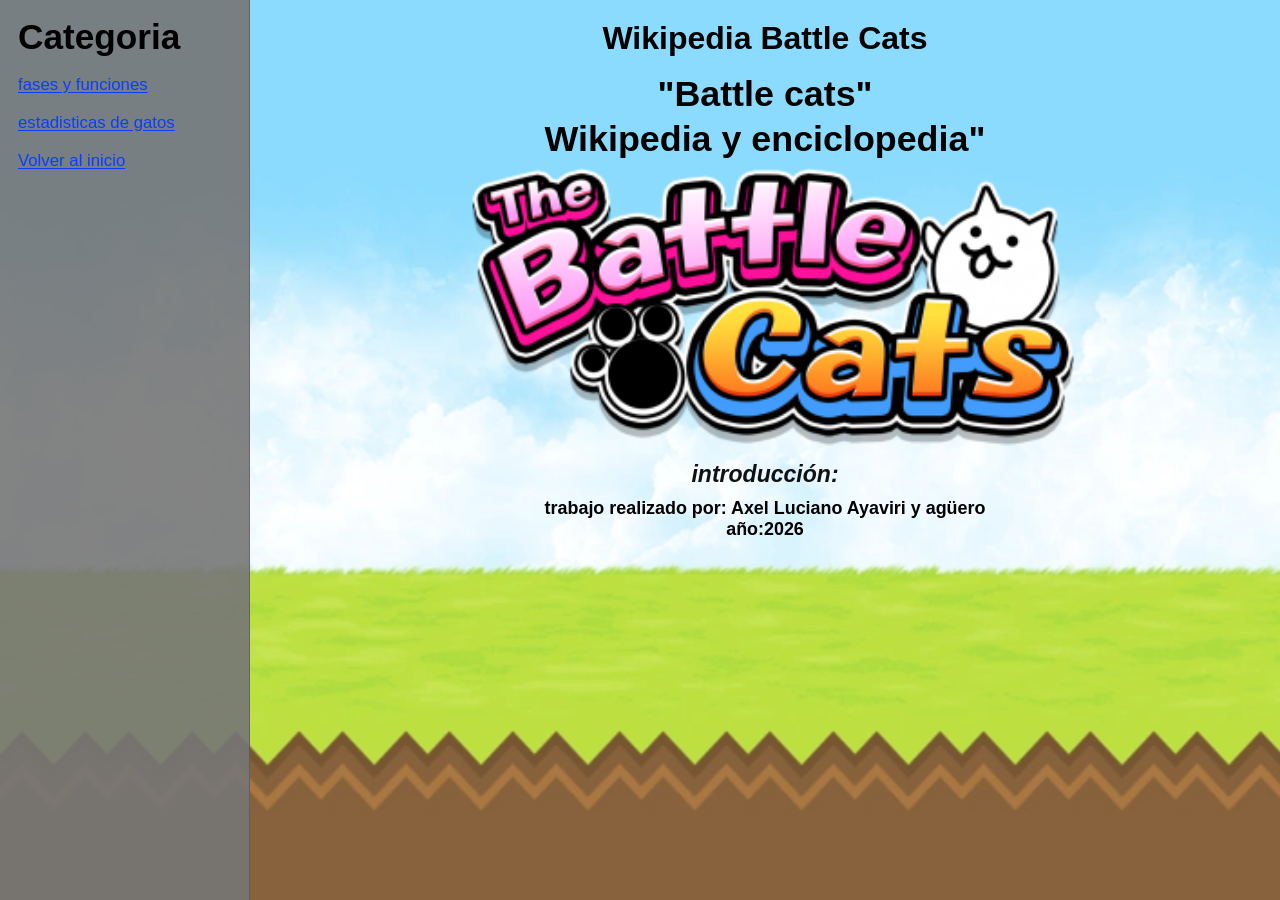
<file: index.html>
<!DOCTYPE html>
<html lang="es">
  <head>
    <meta charset="UTF-8" />
    <meta name="viewport" content="width=device-width, initial-scale=1.0" />
    <title>Wikipedia Battle Cats</title>
    <link rel="stylesheet" href="styles.css" />
  </head>
  <body>
    <div class="page">
      <aside class="sidebar">
        <h2>Categoria</h2>
        <ul>
          <li><a href="fases-y-funciones.html">fases y funciones</a></li>
          <li><a href="estadisticas-de-gatos.html">estadisticas de gatos</a></li>
          <li><a href="index.html">Volver al inicio</a></li>
        </ul>
      </aside>

      <main class="content">
        <header class="top-title">
          <h1>Wikipedia Battle Cats</h1>
        </header>

        <section class="intro">
          <h2>
            "Battle cats"<br />
            <span>Wikipedia y enciclopedia"</span>
          </h2>

          <div class="logo-wrap">
            <img src="imagenes/battle%20cats%20logo.png" alt="Battle Cats logo" />
          </div>

          <p class="label">introducción:</p>
          <p class="credit">trabajo realizado por: Axel Luciano Ayaviri y agüero</p>
          <p class="year">año:2026</p>
          </form>
        </section>
      </main>
    </div>
  </body>
</html>
</file>
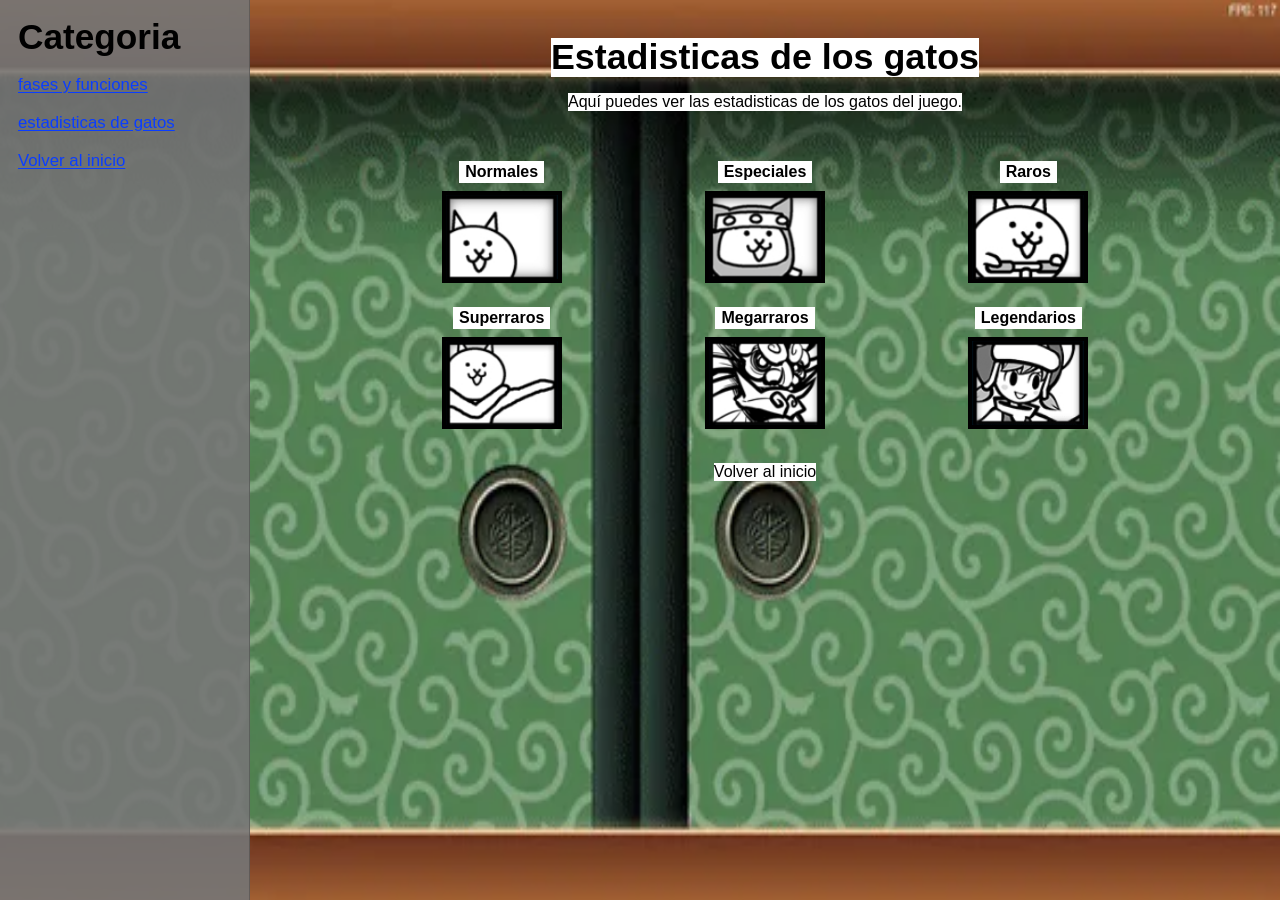
<file: estadisticas-de-gatos.html>
<!DOCTYPE html>
<html lang="es">
  <head>
    <meta charset="UTF-8" />
    <meta name="viewport" content="width=device-width, initial-scale=1.0" />
    <title>Estadisticas de gatos | Battle Cats</title>
    <link rel="stylesheet" href="styles.css" />
  </head>
  <body class="detail-page">
    <div class="page">
      <aside class="sidebar">
        <h2>Categoria</h2>
        <ul>
          <li><a href="fases-y-funciones.html">fases y funciones</a></li>
          <li><a href="estadisticas-de-gatos.html">estadisticas de gatos</a></li>
          <li><a href="index.html">Volver al inicio</a></li>
        </ul>
      </aside>

      <main class="content">
        <header class="top-title">
        </header>
        <section class="intro">
          <h2>Estadisticas de los gatos</h2>
          <p>Aquí puedes ver las estadisticas de los gatos del juego.</p>
          <nav class="category-links" aria-label="Categorias de gatos">
            <a class="category-card" href="gatos-normales.html">
              <span>Normales</span>
              <img src="imagenes/gato%20normal.png" alt="Gatos normales" />
            </a>
            <a class="category-card" href="gatos-especiales.html">
              <span>Especiales</span>
              <img src="imagenes/gato%20especial.png" alt="Gatos especiales" />
            </a>
            <a class="category-card" href="gatos-raros.html">
              <span>Raros</span>
              <img src="imagenes/gato%20raro.png" alt="Gatos raros" />
            </a>
            <a class="category-card" href="gatos-superraros.html">
              <span>Superraros</span>
              <img src="imagenes/gato%20superraro.png" alt="Gatos superraros" />
            </a>
            <a class="category-card" href="gatos-megarraros.html">
              <span>Megarraros</span>
              <img src="imagenes/gato%20megarraro.png" alt="Gatos megarraros" />
            </a>
            <a class="category-card" href="gatos-legendarios.html">
              <span>Legendarios</span>
              <img src="imagenes/gato%20legendario.png" alt="Gatos legendarios" />
            </a>
          </nav>
          <p><a href="index.html">Volver al inicio</a></p>
        </section>
      </main>
    </div>
  </body>
</html>
</file>
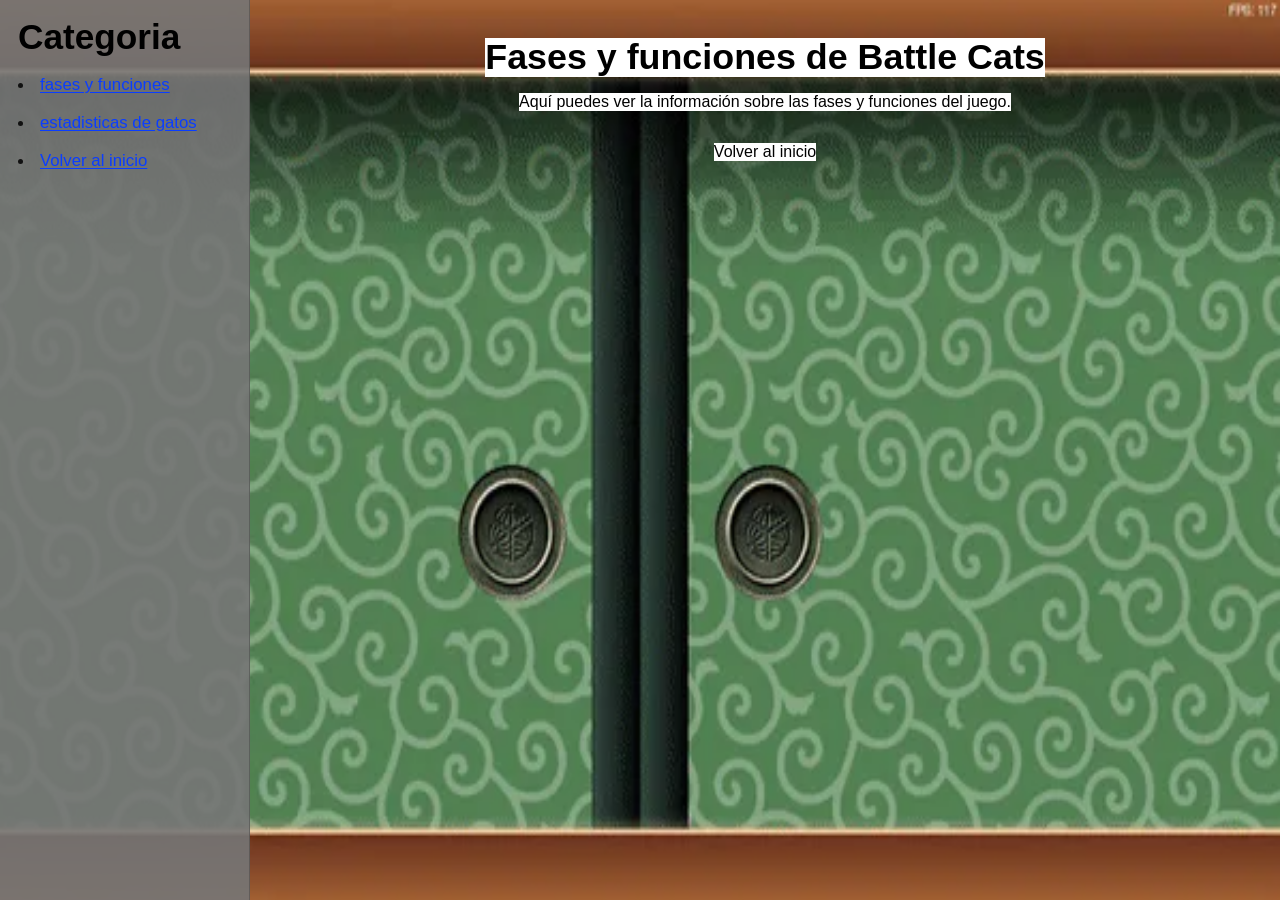
<file: fases-y-funciones.html>
<!DOCTYPE html>
<html lang="es">
  <head>
    <meta charset="UTF-8" />
    <meta name="viewport" content="width=device-width, initial-scale=1.0" />
    <title>Fases y funciones | Battle Cats</title>
    <link rel="stylesheet" href="styles.css" />
  </head>
  <body class="detail-page">
    <div class="page">
      <aside class="sidebar">
        <h2>Categoria</h2>
          <li><a href="fases-y-funciones.html">fases y funciones</a></li>
          <li><a href="estadisticas-de-gatos.html">estadisticas de gatos</a></li>
          <li><a href="index.html">Volver al inicio</a></li>
      </aside>

      <main class="content">
        <header class="top-title">
        </header>
        <section class="intro">
          <h2>Fases y funciones de Battle Cats</h2>
          <p>Aquí puedes ver la información sobre las fases y funciones del juego.</p>
          <p><a href="index.html">Volver al inicio</a></p>
        </section>
      </main>
    </div>
  </body>
</html>
</file>
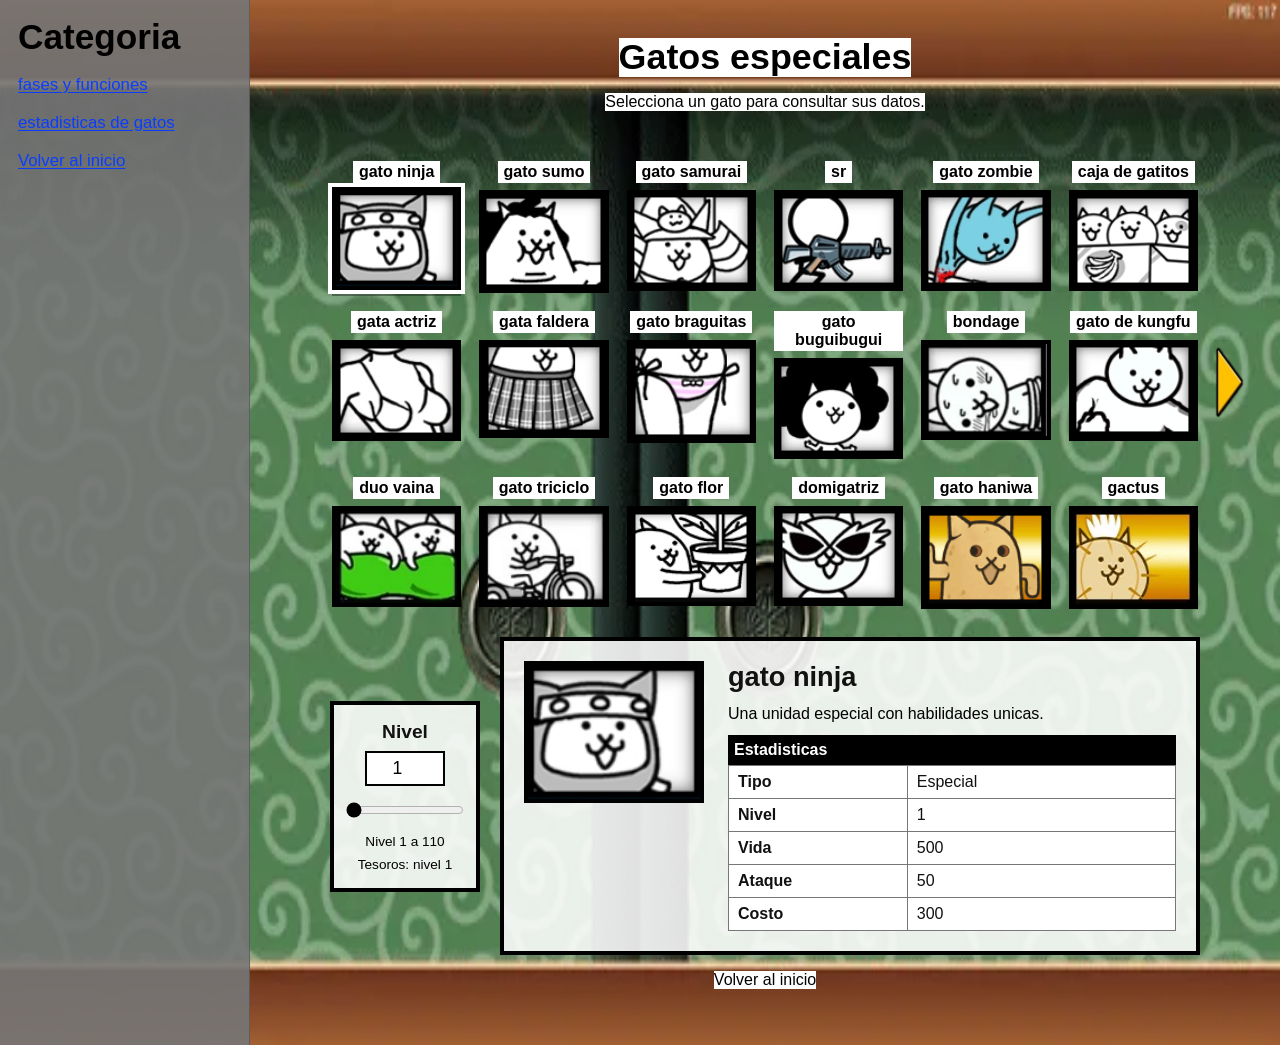
<file: gatos-especiales.html>
<!DOCTYPE html>
<html lang="es">
  <head>
    <meta charset="UTF-8" />
    <meta name="viewport" content="width=device-width, initial-scale=1.0" />
    <title>Gatos especiales | Battle Cats</title>
    <link rel="stylesheet" href="styles.css" />
    <script src="special-script.js" defer></script>
  </head>
  <body class="detail-page">
    <div class="page">
      <aside class="sidebar">
        <h2>Categoria</h2>
        <ul>
          <li><a href="fases-y-funciones.html">fases y funciones</a></li>
          <li><a href="estadisticas-de-gatos.html">estadisticas de gatos</a></li>
          <li><a href="index.html">Volver al inicio</a></li>
        </ul>
      </aside>
      <main class="content">
        <section class="intro special-cats-page">
          <h2>Gatos especiales</h2>
          <p>Selecciona un gato para consultar sus datos.</p>

          <div class="special-cats-navigation">
            <button id="special-previous" class="page-arrow page-arrow-left" type="button" aria-label="Pagina anterior"></button>
            <div id="special-cats-grid" class="normal-cats-grid" aria-label="Gatos especiales"></div>
            <button id="special-next" class="page-arrow page-arrow-right" type="button" aria-label="Pagina siguiente"></button>
          </div>

          <div class="cat-viewer">
            <aside class="level-control" aria-label="Control de nivel">
              <label for="special-cat-level">Nivel</label>
              <input id="special-cat-level" type="number" min="1" max="110" value="1" />
              <input id="special-cat-level-range" type="range" min="1" max="110" value="1" />
              <p>Nivel 1 a 110</p>
              <p>Tesoros: nivel 1</p>
            </aside>

            <article id="special-cat-details" class="cat-details" aria-live="polite">
              <div class="cat-details-image-wrap">
                <img id="special-cat-image" src="" alt="" />
              </div>
              <div class="cat-details-content">
                <h3 id="special-cat-name"></h3>
                <p id="special-cat-description"></p>
                <table class="cat-stats">
                  <caption>Estadisticas</caption>
                  <tbody>
                    <tr><th scope="row">Tipo</th><td id="special-cat-type"></td></tr>
                    <tr><th scope="row">Nivel</th><td id="special-cat-level-value"></td></tr>
                    <tr><th scope="row">Vida</th><td id="special-cat-health"></td></tr>
                    <tr><th scope="row">Ataque</th><td id="special-cat-attack"></td></tr>
                    <tr><th scope="row">Costo</th><td id="special-cat-cost"></td></tr>
                  </tbody>
                </table>
              </div>
            </article>
          </div>

          <p><a href="index.html">Volver al inicio</a></p>
        </section>
      </main>
    </div>
  </body>
</html>
</file>
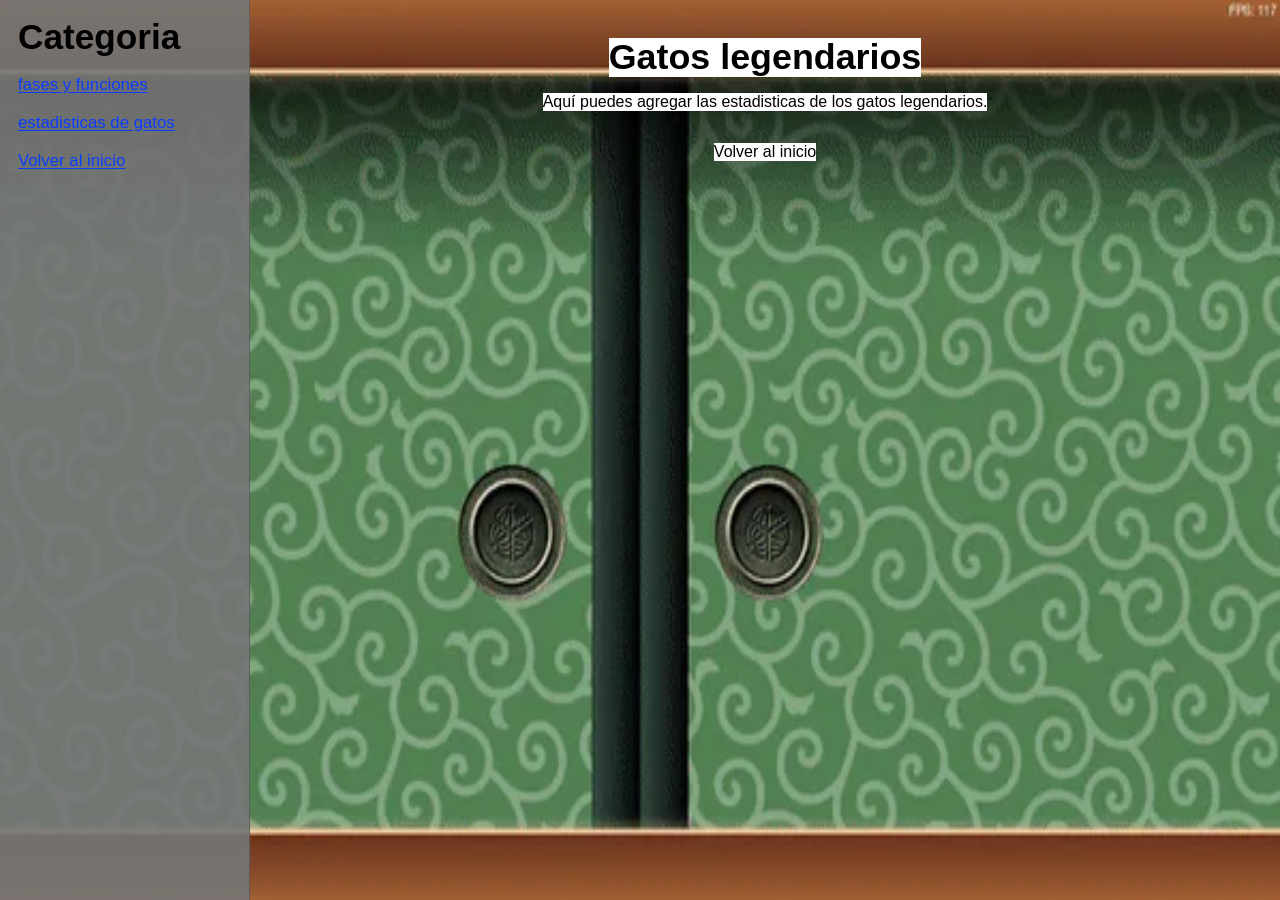
<file: gatos-legendarios.html>
<!DOCTYPE html>
<html lang="es">
  <head>
    <meta charset="UTF-8" />
    <meta name="viewport" content="width=device-width, initial-scale=1.0" />
    <title>Gatos legendarios | Battle Cats</title>
    <link rel="stylesheet" href="styles.css" />
  </head>
  <body class="detail-page">
    <div class="page">
      <aside class="sidebar">
        <h2>Categoria</h2>
        <ul>
          <li><a href="fases-y-funciones.html">fases y funciones</a></li>
          <li><a href="estadisticas-de-gatos.html">estadisticas de gatos</a></li>
          <li><a href="index.html">Volver al inicio</a></li>
        </ul>
      </aside>
      <main class="content">
        <section class="intro">
          <h2>Gatos legendarios</h2>
          <p>Aquí puedes agregar las estadisticas de los gatos legendarios.</p>
          <p><a href="index.html">Volver al inicio</a></p>
        </section>
      </main>
    </div>
  </body>
</html>
</file>
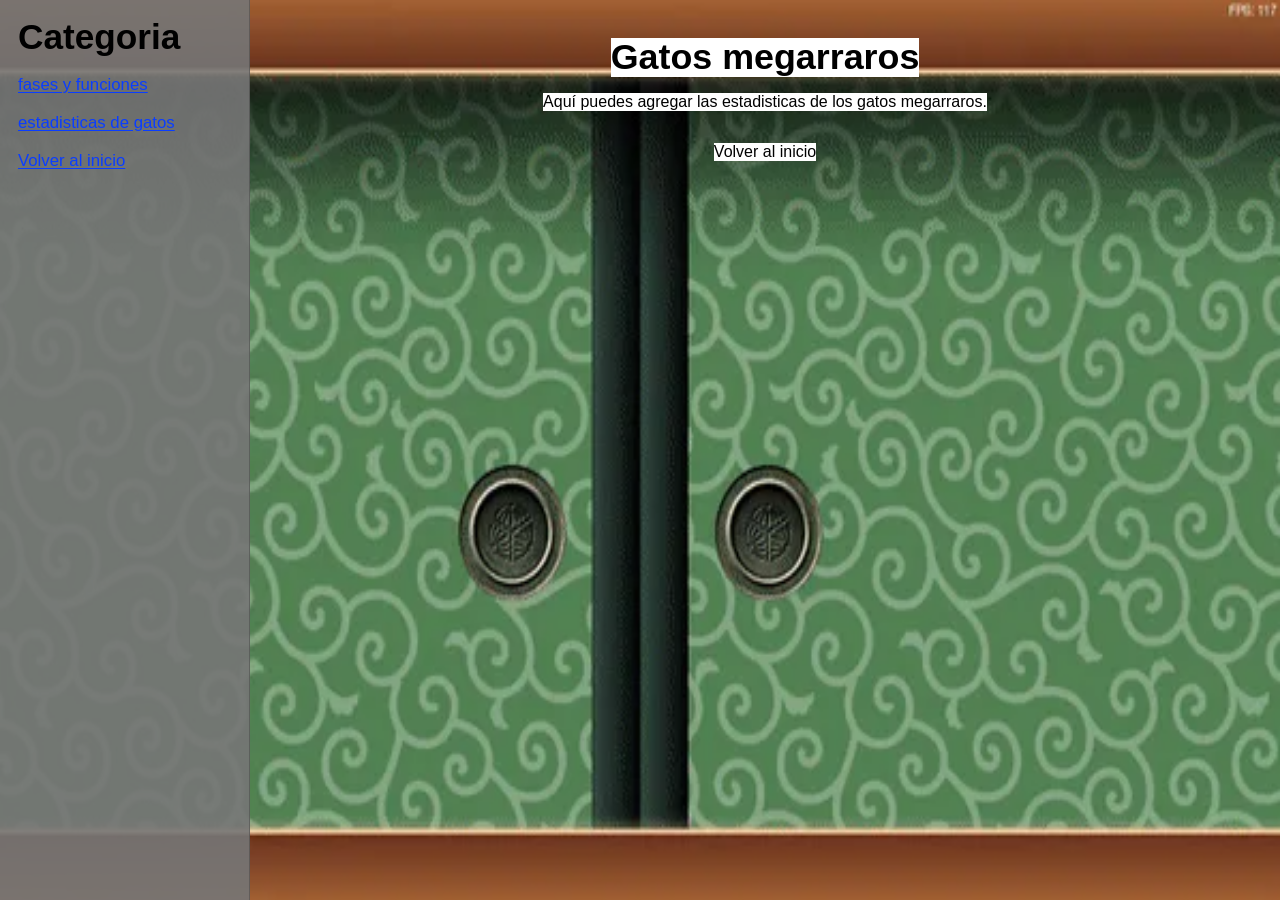
<file: gatos-megarraros.html>
<!DOCTYPE html>
<html lang="es">
  <head>
    <meta charset="UTF-8" />
    <meta name="viewport" content="width=device-width, initial-scale=1.0" />
    <title>Gatos megarraros | Battle Cats</title>
    <link rel="stylesheet" href="styles.css" />
  </head>
  <body class="detail-page">
    <div class="page">
      <aside class="sidebar">
        <h2>Categoria</h2>
        <ul>
          <li><a href="fases-y-funciones.html">fases y funciones</a></li>
          <li><a href="estadisticas-de-gatos.html">estadisticas de gatos</a></li>
          <li><a href="index.html">Volver al inicio</a></li>
        </ul>
      </aside>
      <main class="content">
        <section class="intro">
          <h2>Gatos megarraros</h2>
          <p>Aquí puedes agregar las estadisticas de los gatos megarraros.</p>
          <p><a href="index.html">Volver al inicio</a></p>
        </section>
      </main>
    </div>
  </body>
</html>
</file>
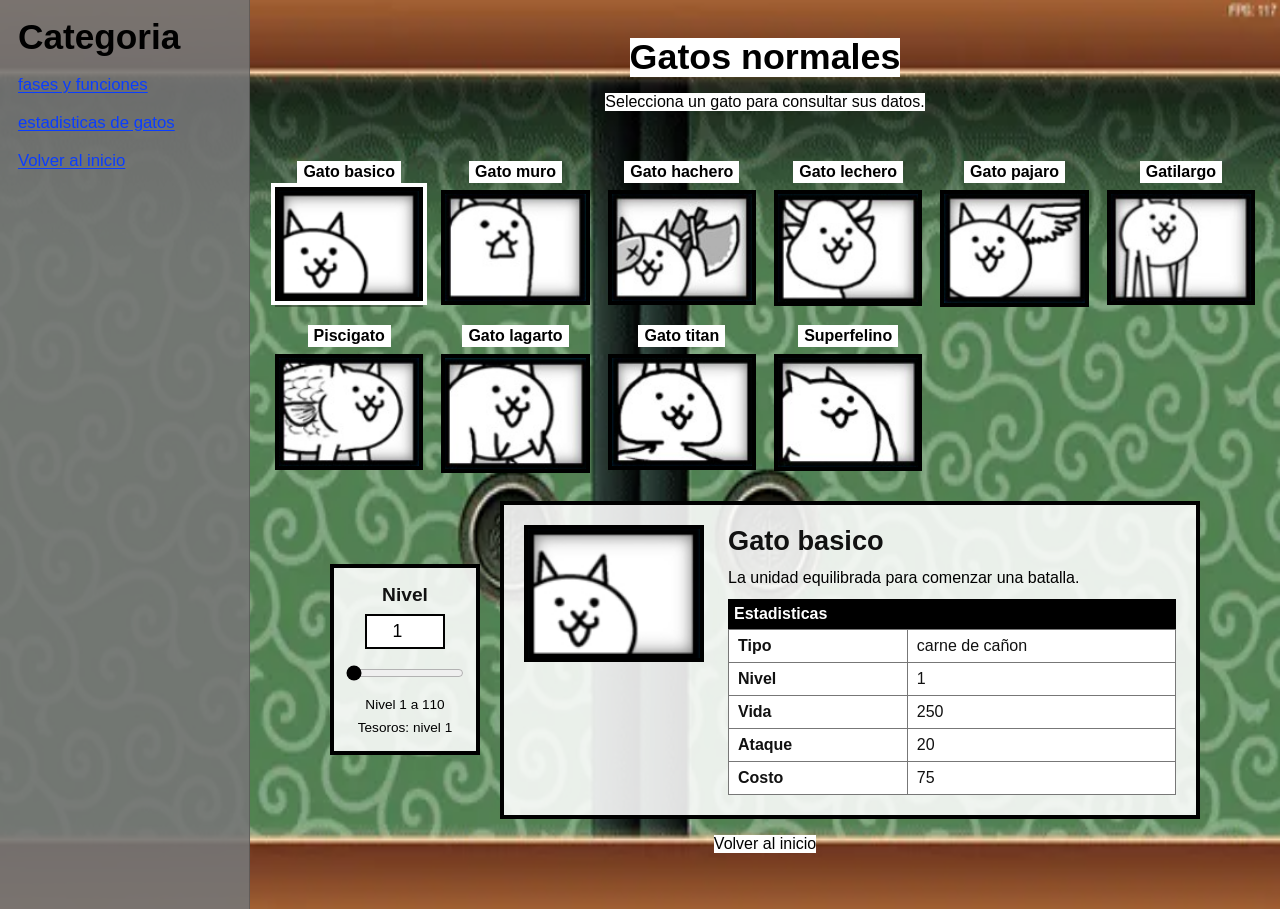
<file: gatos-normales.html>
<!DOCTYPE html>
<html lang="es">
  <head>
    <meta charset="UTF-8" />
    <meta name="viewport" content="width=device-width, initial-scale=1.0" />
    <title>Gatos normales | Battle Cats</title>
    <link rel="stylesheet" href="styles.css" />
    <script src="script.js" defer></script>
  </head>
  <body class="detail-page">
    <div class="page">
      <aside class="sidebar">
        <h2>Categoria</h2>
        <ul>
          <li><a href="fases-y-funciones.html">fases y funciones</a></li>
          <li><a href="estadisticas-de-gatos.html">estadisticas de gatos</a></li>
          <li><a href="index.html">Volver al inicio</a></li>
        </ul>
      </aside>
      <main class="content">
        <section class="intro normal-cats-page">
          <h2>Gatos normales</h2>
          <p>Selecciona un gato para consultar sus datos.</p>

          <div id="normal-cats-grid" class="normal-cats-grid" aria-label="Gatos normales"></div>

          <div class="cat-viewer">
            <aside class="level-control" aria-label="Control de nivel">
              <label for="cat-level">Nivel</label>
              <input id="cat-level" type="number" min="1" max="110" value="1" />
              <input id="cat-level-range" type="range" min="1" max="110" value="1" />
              <p>Nivel 1 a 110</p>
              <p>Tesoros: nivel 1</p>
            </aside>

            <article id="cat-details" class="cat-details" aria-live="polite">
              <div class="cat-details-image-wrap">
                <img id="cat-image" src="" alt="" />
              </div>
              <div class="cat-details-content">
                <h3 id="cat-name"></h3>
                <p id="cat-description"></p>
                <table class="cat-stats">
                  <caption>Estadisticas</caption>
                  <tbody>
                    <tr><th scope="row">Tipo</th><td id="cat-type"></td></tr>
                    <tr><th scope="row">Nivel</th><td id="cat-level-value"></td></tr>
                    <tr><th scope="row">Vida</th><td id="cat-health"></td></tr>
                    <tr><th scope="row">Ataque</th><td id="cat-attack"></td></tr>
                    <tr><th scope="row">Costo</th><td id="cat-cost"></td></tr>
                  </tbody>
                </table>
              </div>
            </article>
          </div>

          <p><a href="index.html">Volver al inicio</a></p>
        </section>
      </main>
    </div>
  </body>
</html>
</file>
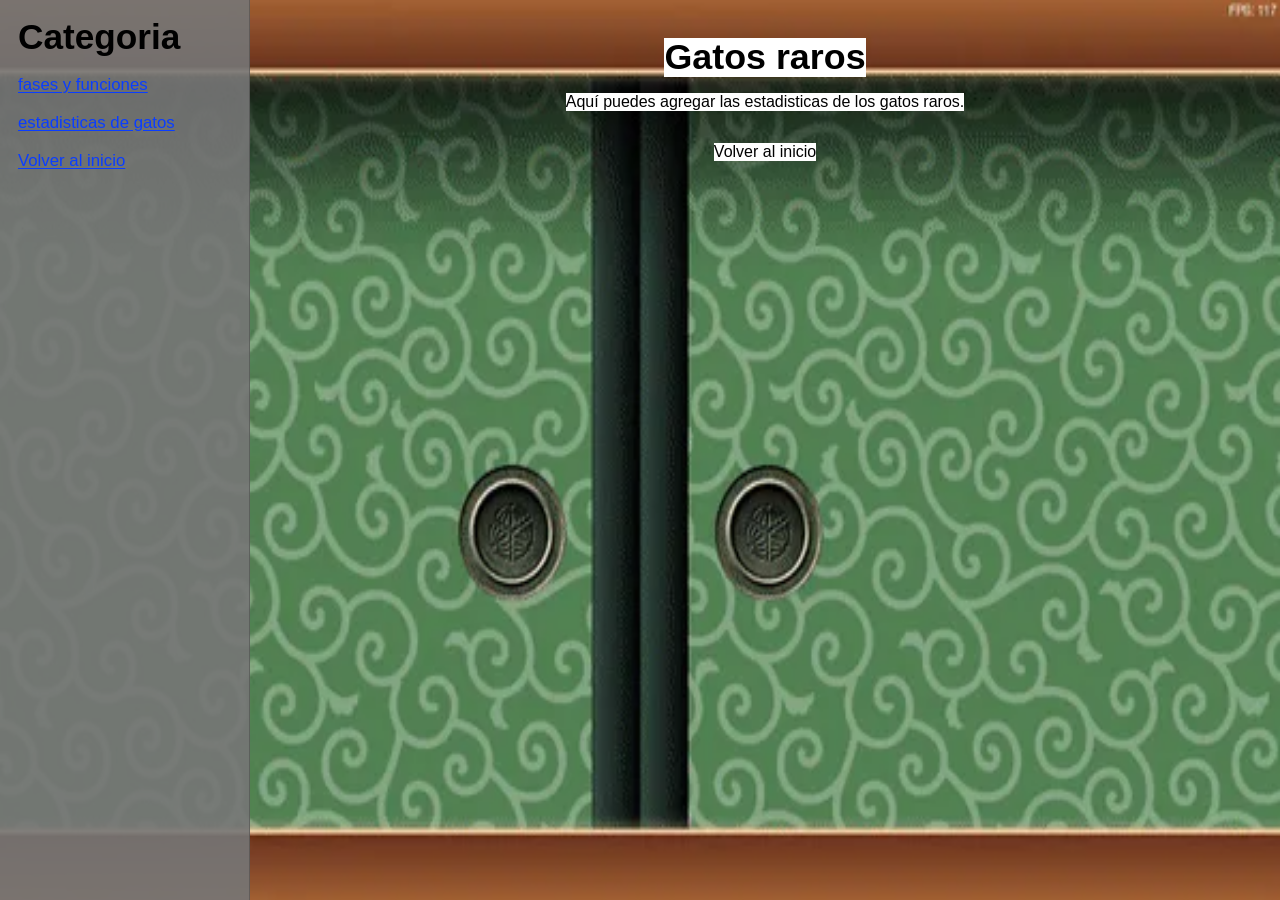
<file: gatos-raros.html>
<!DOCTYPE html>
<html lang="es">
  <head>
    <meta charset="UTF-8" />
    <meta name="viewport" content="width=device-width, initial-scale=1.0" />
    <title>Gatos raros | Battle Cats</title>
    <link rel="stylesheet" href="styles.css" />
  </head>
  <body class="detail-page">
    <div class="page">
      <aside class="sidebar">
        <h2>Categoria</h2>
        <ul>
          <li><a href="fases-y-funciones.html">fases y funciones</a></li>
          <li><a href="estadisticas-de-gatos.html">estadisticas de gatos</a></li>
          <li><a href="index.html">Volver al inicio</a></li>
        </ul>
      </aside>
      <main class="content">
        <section class="intro">
          <h2>Gatos raros</h2>
          <p>Aquí puedes agregar las estadisticas de los gatos raros.</p>
          <p><a href="index.html">Volver al inicio</a></p>
        </section>
      </main>
    </div>
  </body>
</html>
</file>
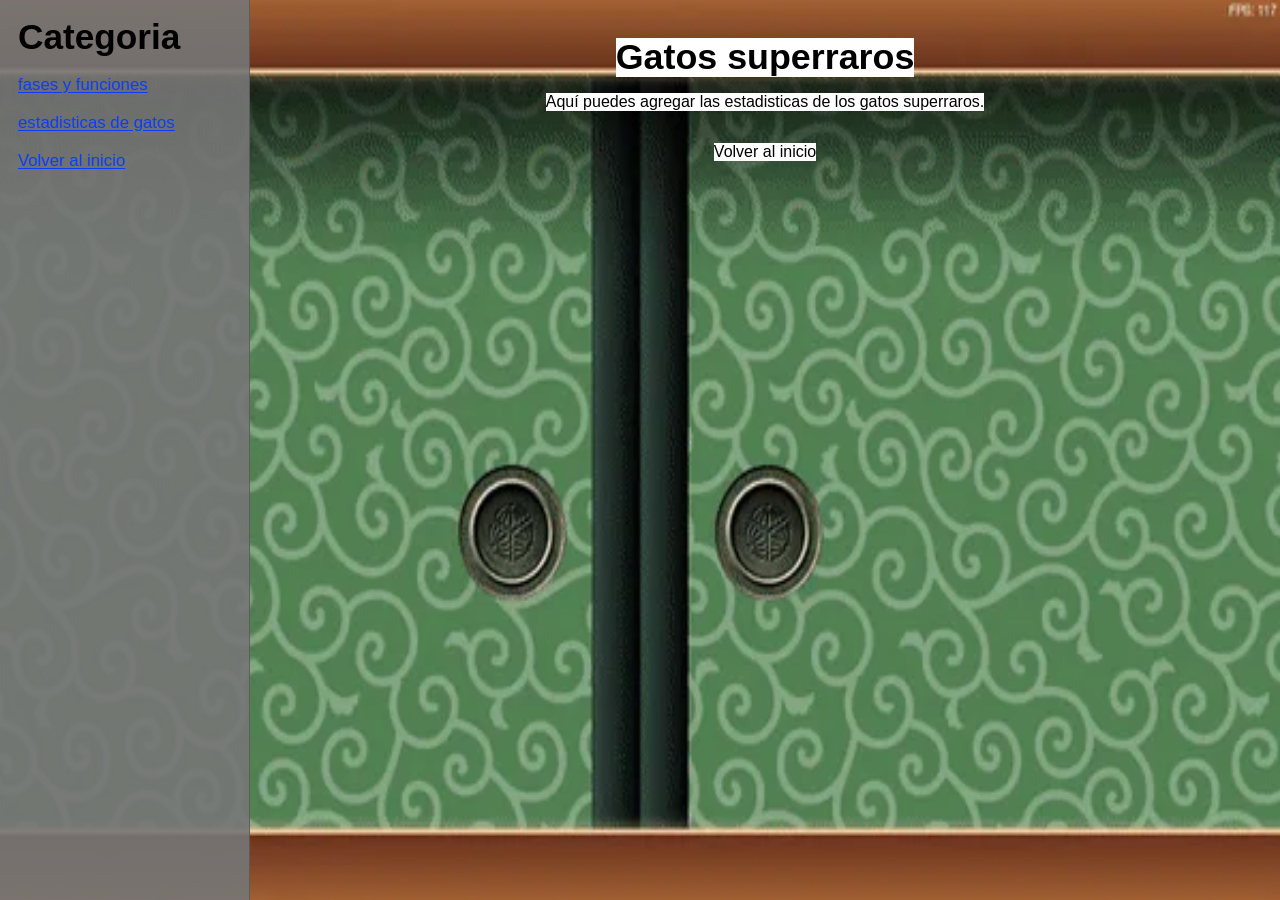
<file: gatos-superraros.html>
<!DOCTYPE html>
<html lang="es">
  <head>
    <meta charset="UTF-8" />
    <meta name="viewport" content="width=device-width, initial-scale=1.0" />
    <title>Gatos superraros | Battle Cats</title>
    <link rel="stylesheet" href="styles.css" />
  </head>
  <body class="detail-page">
    <div class="page">
      <aside class="sidebar">
        <h2>Categoria</h2>
        <ul>
          <li><a href="fases-y-funciones.html">fases y funciones</a></li>
          <li><a href="estadisticas-de-gatos.html">estadisticas de gatos</a></li>
          <li><a href="index.html">Volver al inicio</a></li>
        </ul>
      </aside>
      <main class="content">
        <section class="intro">
          <h2>Gatos superraros</h2>
          <p>Aquí puedes agregar las estadisticas de los gatos superraros.</p>
          <p><a href="index.html">Volver al inicio</a></p>
        </section>
      </main>
    </div>
  </body>
</html>
</file>
<file: styles.css>
:root {
  --sidebar-bg: rgba(118, 118, 118, 0.9);
  --text: #111111;
  --link: #0a3dff;
  --panel: #f3f3f3;
  --shadow: rgba(0, 0, 0, 0.25);
}

* {
  box-sizing: border-box;
}

html, body {
  margin: 0;
  min-height: 100%;
  height: auto;
  font-family: Arial, Helvetica, sans-serif;
  color: var(--text);
}

body {
  background: #fff;
}

.page {
  min-height: 100vh;
  display: flex;
  background-image: url("imagenes/background.png");
  background-repeat: no-repeat;
  background-position: center top;
  background-size: 100% 100%;
}

.detail-page .page {
  background-image: url("imagenes/background02.png");
}

.sidebar {
  width: 250px;
  min-height: 100vh;
  background: var(--sidebar-bg);
  padding: 18px 12px 20px 18px;
  border-right: 1px solid rgba(0, 0, 0, 0.2);
}

.sidebar h2 {
  margin: 0 0 18px;
  font-size: 2.2rem;
  font-weight: 700;
  color: #000;
  line-height: 1.1;
}

.sidebar ul {
  list-style: none;
  margin: 0;
  padding: 0;
}

.sidebar li {
  margin: 18px 0;
}

.sidebar a {
  color: var(--link);
  font-size: 1.05rem;
  text-decoration: underline;
  text-underline-offset: 2px;
}

.content {
  flex: 1;
  display: flex;
  flex-direction: column;
  align-items: center;
  padding: 20px 24px 40px;
}

.top-title {
  width: 100%;
  text-align: center;
}

.top-title h1 {
  margin: 0;
  font-size: clamp(2rem, 2.4vw, 3rem);
  font-weight: 900;
  color: #000;
}

.intro {
  width: min(760px, 100%);
  display: flex;
  flex-direction: column;
  align-items: center;
  text-align: center;
}

.intro h2 {
  margin: 18px 0 0;
  font-size: clamp(2.1rem, 2.8vw, 3rem);
  line-height: 1.1;
  font-weight: 900;
  color: #000;
  font-family: Impact, Haettenschweiler, "Arial Black", sans-serif;
}

.intro h2 span {
  display: inline-block;
  margin-top: 6px;
}

.detail-page .content h1,
.detail-page .content h2,
.detail-page .content p,
.detail-page .content a {
  color: #000;
  background-color: #fff;
  text-decoration: none;
  box-decoration-break: clone;
  -webkit-box-decoration-break: clone;
}

.detail-page .content h1,
.detail-page .content h2,
.detail-page .content p {
  display: inline;
}

.category-links {
  width: 100%;
  display: grid;
  grid-template-columns: repeat(3, minmax(110px, 1fr));
  gap: 24px 30px;
  margin: 34px 0 18px;
}

.category-card {
  display: flex !important;
  flex-direction: column;
  align-items: center;
  gap: 8px;
  padding: 0;
  background: transparent !important;
  color: #000 !important;
  font-weight: 700;
}

.category-card span {
  background: #fff;
  padding: 2px 6px;
}

.category-card img {
  width: 120px;
  height: 92px;
  object-fit: cover;
  display: block;
  border: 4px solid #000;
  transition: transform 160ms ease, box-shadow 160ms ease;
}

.category-card:hover img,
.category-card:focus-visible img {
  transform: translateY(-3px);
  box-shadow: 0 5px 0 rgba(0, 0, 0, 0.3);
}

@media (max-width: 700px) {
  .category-links {
    grid-template-columns: repeat(2, minmax(110px, 1fr));
    gap: 22px 16px;
  }
}

.normal-cats-page {
  width: min(980px, 100%);
}

.special-cats-page {
  width: min(1100px, 100%);
}

.normal-cats-grid {
  width: 100%;
  display: grid;
  grid-template-columns: repeat(6, minmax(90px, 1fr));
  gap: 18px;
  margin: 34px 0 28px;
}

.special-cats-navigation {
  width: 100%;
  display: grid;
  grid-template-columns: 48px minmax(0, 1fr) 48px;
  gap: 10px;
  align-items: center;
}

.special-cats-navigation .normal-cats-grid {
  margin: 34px 0 28px;
}

.page-arrow {
  width: 42px;
  height: 72px;
  padding: 0;
  border: 0;
  background-color: transparent;
  background-repeat: no-repeat;
  background-position: center;
  background-size: contain;
  cursor: pointer;
}

.page-arrow[hidden] {
  display: block;
  visibility: hidden;
  pointer-events: none;
}

.page-arrow-left {
  background-image: url("imagenes/IU/Flechas%20izquierda%20idle.png");
}

.page-arrow-right {
  background-image: url("imagenes/IU/Flecha%20derecha%20idle.png");
}

.page-arrow-left:hover,
.page-arrow-left:focus-visible {
  animation: left-arrow-blink 200ms steps(1, end) infinite;
}

.page-arrow-right:hover,
.page-arrow-right:focus-visible {
  animation: right-arrow-blink 200ms steps(1, end) infinite;
}

@keyframes left-arrow-blink {
  0%, 49% {
    background-image: url("imagenes/IU/Flecha%20izquierda%20activa%20amarilla.png");
  }

  50%, 100% {
    background-image: url("imagenes/IU/Flecha%20izquierda%20activa%20morada_.png");
  }
}

@keyframes right-arrow-blink {
  0%, 49% {
    background-image: url("imagenes/IU/Flecha%20derecha%20activa%20amarilla_.png");
  }

  50%, 100% {
    background-image: url("imagenes/IU/Flecha%20derecha%20activa%20morada.png");
  }
}

.normal-cat-card {
  display: flex;
  flex-direction: column;
  align-items: center;
  gap: 7px;
  min-width: 0;
  padding: 0;
  border: 0;
  background: transparent;
  color: #000;
  font: inherit;
  font-weight: 700;
  cursor: pointer;
}

.normal-cat-card span {
  background: #fff;
  padding: 2px 6px;
}

.normal-cat-card img {
  width: 100%;
  height: auto;
  object-fit: contain;
  border: 4px solid #000;
  display: block;
  transition: transform 160ms ease, box-shadow 160ms ease;
}

.normal-cat-card:hover img,
.normal-cat-card:focus-visible img,
.normal-cat-card.is-selected img {
  transform: translateY(-3px);
  box-shadow: 0 0 0 4px #fff, 0 6px 0 rgba(0, 0, 0, 0.35);
}

.cat-viewer {
  width: min(980px, 100%);
  display: grid;
  grid-template-columns: 150px minmax(0, 700px);
  gap: 20px;
  align-items: center;
  justify-content: center;
}

.level-control {
  padding: 16px 12px;
  background: rgba(255, 255, 255, 0.88);
  border: 4px solid #000;
  text-align: center;
}

.level-control label {
  display: block;
  margin-bottom: 8px;
  font-size: 1.2rem;
  font-weight: 700;
}

.level-control input[type="number"] {
  width: 80px;
  padding: 5px;
  border: 2px solid #000;
  font-size: 1.1rem;
  text-align: center;
}

.level-control input[type="range"] {
  width: 100%;
  margin: 16px 0 8px;
  accent-color: #000;
}

.level-control p {
  display: block !important;
  margin: 8px 0 0;
  background: transparent !important;
  font-size: 0.85rem;
}

.cat-details {
  width: min(700px, 100%);
  display: grid;
  grid-template-columns: 180px 1fr;
  gap: 24px;
  align-items: start;
  padding: 20px;
  background: rgba(255, 255, 255, 0.88);
  border: 4px solid #000;
  text-align: left;
}

.cat-details-image-wrap {
  background: #fff;
  border: 4px solid #000;
}

.cat-details-image-wrap img {
  width: 100%;
  height: auto;
  object-fit: contain;
  display: block;
}

.cat-details-content h3,
.cat-details-content p {
  display: block !important;
  margin: 0 0 12px;
  background: transparent !important;
}

.cat-details-content h3 {
  font-size: 1.7rem;
}

.cat-stats {
  width: 100%;
  border-collapse: collapse;
  background: #fff;
}

.cat-stats caption {
  padding: 6px;
  background: #000;
  color: #fff;
  font-weight: 700;
  text-align: left;
}

.cat-stats th,
.cat-stats td {
  padding: 7px 9px;
  border: 1px solid #777;
  text-align: left;
}

.cat-stats th {
  width: 40%;
}

@media (max-width: 760px) {
  .special-cats-navigation {
    grid-template-columns: 34px minmax(0, 1fr) 34px;
    gap: 4px;
  }

  .page-arrow {
    width: 30px;
    height: 58px;
  }

  .normal-cats-grid {
    grid-template-columns: repeat(3, minmax(80px, 1fr));
  }

  .cat-viewer {
    grid-template-columns: 1fr;
  }

  .level-control {
    width: min(300px, 100%);
    justify-self: center;
  }

  .cat-details {
    grid-template-columns: 1fr;
  }

  .cat-details-image-wrap {
    width: min(180px, 100%);
    justify-self: center;
  }
}

.logo-wrap {
  width: min(650px, 82vw);
  margin-top: 8px;
  display: flex;
  justify-content: center;
}

.logo-wrap img {
  width: 100%;
  height: auto;
  display: block;
  filter: drop-shadow(0 8px 0 rgba(0, 0, 0, 0.25));
}

.label {
  margin: 22px 0 10px;
  font-size: clamp(1.3rem, 1.8vw, 2.2rem);
  font-weight: 700;
  font-style: italic;
}

.credit,
.year {
  margin: 0;
  font-size: clamp(1rem, 1.4vw, 1.7rem);
  font-weight: 700;
  color: #000;
}

.user-form {
  margin-top: 14px;
  width: min(390px, 100%);
  display: flex;
  flex-direction: column;
  align-items: stretch;
  gap: 10px;
}

.field {
  display: flex;
  align-items: center;
  gap: 10px;
  justify-content: center;
}

.field label {
  min-width: 95px;
  text-align: right;
  font-size: 0.96rem;
  font-weight: 700;
}

.field input {
  flex: 1;
  min-width: 0;
  height: 28px;
  border: 1px solid #b0b0b0;
  background: rgba(255, 255, 255, 0.4);
  padding: 4px 8px;
  font-size: 1rem;
}

.user-form button {
  align-self: center;
  margin-top: 8px;
  padding: 4px 18px;
  font-size: 0.95rem;
  border: 1px solid #999;
  background: #f4f4f4;
  cursor: pointer;
  box-shadow: 0 1px 0 rgba(0, 0, 0, 0.15);
}

@media (max-width: 840px) {
  .page {
    flex-direction: column;
  }

  .sidebar {
    width: 100%;
    min-height: auto;
    border-right: none;
    border-bottom: 1px solid rgba(0, 0, 0, 0.2);
  }

  .content {
    padding-top: 12px;
  }
}
</file>
